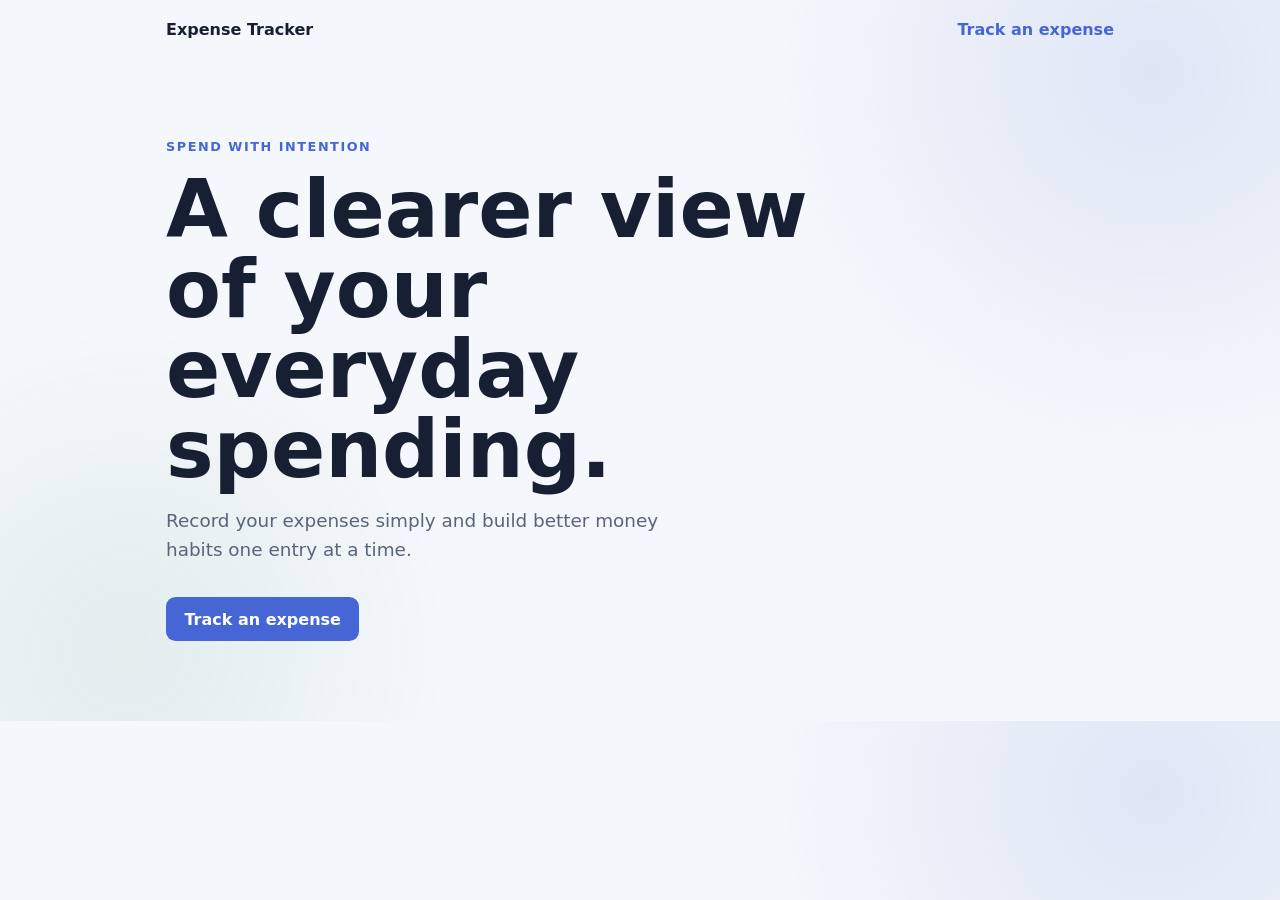
<file: index.html>
<!doctype html>
<html lang="en">
  <head>
    <meta charset="UTF-8" />
    <meta name="viewport" content="width=device-width, initial-scale=1.0" />
    <title>Expense Tracker</title>
    <link rel="stylesheet" href="css/style.css" />
  </head>
  <body>
    <nav class="navbar" aria-label="Main navigation">
      <a class="brand" href="index.html">Expense Tracker</a>
      <a href="pages/expenses.html">Track an expense</a>
    </nav>

    <main>
      <section class="hero" aria-labelledby="page-title">
        <p class="eyebrow">Spend with intention</p>
        <h1 id="page-title">A clearer view of your everyday spending.</h1>
        <p class="hero-copy">
          Record your expenses simply and build better money habits one entry at
          a time.
        </p>
        <a class="button" href="pages/expenses.html">Track an expense</a>
      </section>
    </main>
    <script src="js/app.js"></script>
  </body>
</html>
</file>
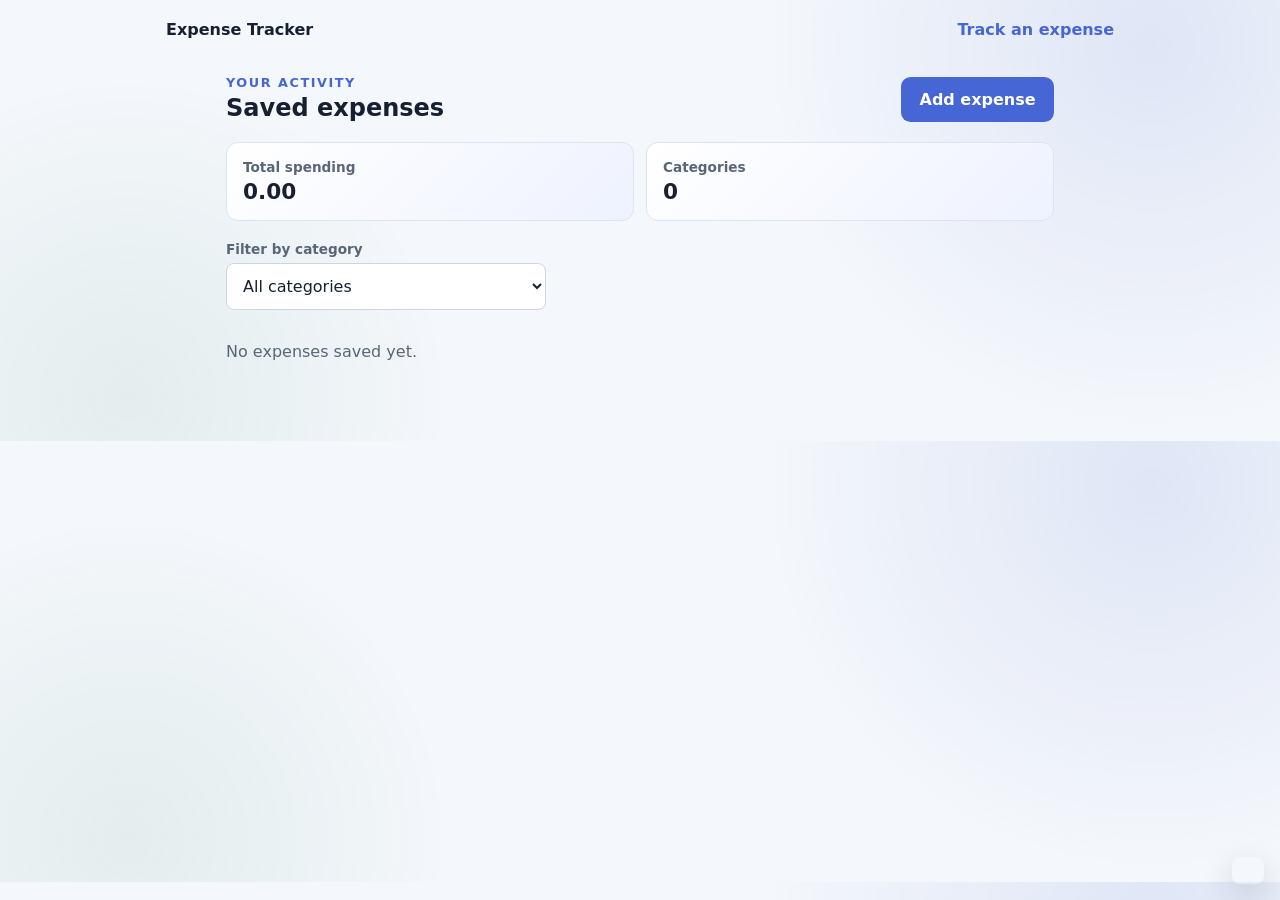
<file: pages/expenses.html>
<!doctype html>
<html lang="en">
  <head>
    <meta charset="UTF-8" />
    <meta name="viewport" content="width=device-width, initial-scale=1.0" />
    <title>Track an Expense | Expense Tracker</title>
    <link rel="stylesheet" href="../css/style.css" />
  </head>
  <body>
    <nav class="navbar" aria-label="Main navigation">
      <a class="brand" href="../index.html">Expense Tracker</a>
      <a href="expenses.html">Track an expense</a>
    </nav>

    <main class="form-page">
      <dialog class="card" id="expense-dialog" aria-labelledby="form-title">
        <h1 id="form-title">Add an expense</h1>
        <p class="section-copy">Keep the details short and accurate.</p>

        <form id="expense-form">
          <div class="field-group">
            <label for="description">Description</label>
            <input id="description" name="description" type="text" required />
          </div>

          <div class="form-row">
            <div class="field-group">
              <label for="amount">Amount</label>
              <input id="amount" name="amount" type="number" min="0.01" step="0.01" required />
            </div>

            <div class="field-group">
              <label for="date">Date</label>
              <input id="date" name="date" type="date" required />
            </div>
          </div>

          <div class="field-group">
            <label for="category">Category</label>
            <select id="category" name="category" required>
              <option value="">Choose a category</option>
              <option value="food">Food</option>
              <option value="transport">Transport</option>
              <option value="bills">Bills</option>
              <option value="shopping">Shopping</option>
              <option value="other">Other</option>
            </select>
          </div>

          <button class="button" type="submit">Save expense</button>
          <button class="button button-secondary" id="cancel-edit" type="button" hidden>Cancel edit</button>
        </form>
      </dialog>

      <section class="expense-list" aria-labelledby="list-title">
        <div class="list-heading">
          <div>
            <p class="eyebrow">Your activity</p>
            <h2 id="list-title">Saved expenses</h2>
          </div>
          <button class="button add-button" id="open-form" type="button">Add expense</button>
        </div>
        <div class="summary-grid" aria-label="Spending summary">
          <div class="summary-card">
            <span>Total spending</span>
            <strong id="total-spending">0.00</strong>
          </div>
          <div class="summary-card">
            <span>Categories</span>
            <strong id="category-count">0</strong>
          </div>
        </div>

        <label class="filter-label" for="category-filter">Filter by category</label>
        <select id="category-filter">
          <option value="all">All categories</option>
          <option value="food">Food</option>
          <option value="transport">Transport</option>
          <option value="bills">Bills</option>
          <option value="shopping">Shopping</option>
          <option value="other">Other</option>
        </select>

        <div id="category-summary" class="category-summary" aria-live="polite"></div>
        <p id="empty-state" class="section-copy">No expenses saved yet.</p>
        <div class="table-wrap">
          <table id="expense-table" hidden>
            <thead>
              <tr>
                <th scope="col">Description</th>
                <th scope="col">Category</th>
                <th scope="col">Date</th>
                <th scope="col">Amount</th>
                <th scope="col"><span class="sr-only">Actions</span></th>
              </tr>
            </thead>
            <tbody id="expense-items"></tbody>
          </table>
        </div>
      </section>
    </main>
    <script src="../js/app.js"></script>
  </body>
</html>
</file>
<file: css/style.css>
* {
  box-sizing: border-box;
}

body {
  margin: 0;
  color: #172033;
  background:
    radial-gradient(circle at 90% 10%, rgb(70 102 213 / 12%), transparent 24rem),
    radial-gradient(circle at 10% 90%, rgb(22 121 76 / 8%), transparent 20rem),
    #f4f7fb;
  font-family: system-ui, sans-serif;
}

.navbar {
  display: flex;
  align-items: center;
  justify-content: space-between;
  max-width: 980px;
  margin: 0 auto;
  padding: 1.25rem 1rem;
}

.navbar a {
  color: #4666d5;
  font-weight: 700;
  text-decoration: none;
}

.navbar .brand {
  color: #172033;
}

main {
  max-width: 980px;
  margin: 0 auto;
  padding: 1rem;
}

.form-page {
  max-width: 860px;
  padding-top: 1rem;
}

.hero {
  min-height: 58vh;
  display: grid;
  align-content: center;
  justify-items: start;
  padding: 4rem 0;
}

.eyebrow {
  margin: 0 0 1rem;
  color: #4666d5;
  font-size: 0.8rem;
  font-weight: 700;
  letter-spacing: 0.12em;
  text-transform: uppercase;
}

h1,
h2,
p {
  margin-top: 0;
}

h1 {
  max-width: 650px;
  margin-bottom: 1rem;
  font-size: clamp(2.5rem, 7vw, 5rem);
  line-height: 1;
}

h2 {
  margin-bottom: 0.5rem;
}

.hero-copy,
.section-copy {
  color: #596579;
}

.hero-copy {
  max-width: 520px;
  margin-bottom: 2rem;
  font-size: 1.15rem;
  line-height: 1.6;
}

.button {
  display: inline-block;
  border: 0;
  border-radius: 0.6rem;
  padding: 0.8rem 1.15rem;
  color: #fff;
  background: #4666d5;
  font: inherit;
  font-weight: 700;
  text-decoration: none;
  cursor: pointer;
}

.button:hover {
  background: #304db5;
}

.add-button {
  margin: 0;
}

.button-secondary {
  color: #4666d5;
  background: #e8edff;
}

.card {
  width: min(560px, calc(100% - 2rem));
  max-width: 680px;
  margin: auto;
  padding: 1.5rem;
  border: 1px solid #e0e6f0;
  border-radius: 1rem;
  background: #fff;
  box-shadow: 0 1rem 3rem rgb(37 55 86 / 8%);
}

dialog.card {
  border: 0;
  max-width: calc(100vw - 2rem);
  max-height: calc(100vh - 2rem);
  overflow-y: auto;
  margin: auto;
}

.card h1 {
  margin-bottom: 0.5rem;
  font-size: clamp(1.75rem, 4vw, 2.5rem);
  line-height: 1.1;
}

dialog.card::backdrop {
  background: rgb(23 32 51 / 35%);
}

.toast {
  position: fixed;
  right: 1rem;
  bottom: 1rem;
  max-width: min(24rem, calc(100% - 2rem));
  margin: 0;
  border-radius: 0.5rem;
  padding: 0.85rem 1rem;
  color: #fff;
  font-weight: 700;
  box-shadow: 0 0.75rem 2rem rgb(23 32 51 / 18%);
}

.toast-error {
  background: #b42318;
}

.toast-success {
  background: #16794c;
}

.expense-list {
  margin: 0 0 3rem;
}

.summary-grid {
  display: grid;
  grid-template-columns: repeat(2, 1fr);
  gap: 0.75rem;
  margin: 1.25rem 0;
}

.summary-card {
  display: grid;
  gap: 0.25rem;
  padding: 1rem;
  border: 1px solid #dce4f2;
  border-radius: 0.75rem;
  background: linear-gradient(135deg, #fff, #eef2ff);
}

.summary-card span,
.filter-label {
  color: #596579;
  font-size: 0.85rem;
  font-weight: 700;
}

.summary-card strong {
  font-size: 1.35rem;
}

.filter-label {
  display: block;
  margin-bottom: 0.4rem;
}

#category-filter {
  max-width: 20rem;
}

.category-summary {
  display: flex;
  flex-wrap: wrap;
  gap: 0.5rem;
  margin: 1rem 0;
}

.category-summary span {
  border-radius: 999px;
  padding: 0.4rem 0.7rem;
  color: #304db5;
  background: #e8edff;
  font-size: 0.85rem;
}

.list-heading {
  display: flex;
  align-items: end;
  justify-content: space-between;
  gap: 1rem;
  margin-bottom: 0.75rem;
}

.list-heading .eyebrow {
  margin-bottom: 0.25rem;
}

.list-heading h2 {
  margin-bottom: 0;
}

table {
  width: 100%;
  border-collapse: collapse;
  border: 1px solid #e0e6f0;
  border-radius: 0.75rem;
  overflow: hidden;
  background: #fff;
}

th,
td {
  padding: 0.85rem 1rem;
  border-bottom: 1px solid #e0e6f0;
  text-align: left;
}

thead {
  color: #596579;
  background: #f7f9fc;
  font-size: 0.8rem;
  text-transform: uppercase;
}

tbody tr:last-child th,
tbody tr:last-child td {
  border-bottom: 0;
}

.item-actions {
  display: flex;
  align-items: center;
  gap: 0.75rem;
  white-space: nowrap;
}

.text-button {
  border: 0;
  padding: 0;
  color: #4666d5;
  background: transparent;
  font: inherit;
  font-weight: 700;
  cursor: pointer;
}

.text-button.danger {
  color: #b42318;
}

.sr-only {
  position: absolute;
  width: 1px;
  height: 1px;
  padding: 0;
  margin: -1px;
  overflow: hidden;
  clip: rect(0, 0, 0, 0);
  white-space: nowrap;
  border: 0;
}

.table-wrap {
  overflow-x: auto;
}

form {
  display: grid;
  gap: 1rem;
}

.form-row {
  display: grid;
  grid-template-columns: repeat(2, 1fr);
  gap: 1rem;
}

.field-group {
  display: grid;
  gap: 0.4rem;
}

label {
  font-size: 0.9rem;
  font-weight: 700;
}

input,
select {
  min-width: 0;
  width: 100%;
  border: 1px solid #ccd5e5;
  border-radius: 0.5rem;
  padding: 0.75rem;
  color: inherit;
  background: #fff;
  font: inherit;
}

input:focus,
select:focus,
.button:focus-visible {
  outline: 3px solid rgb(70 102 213 / 30%);
  outline-offset: 2px;
}
</file>
